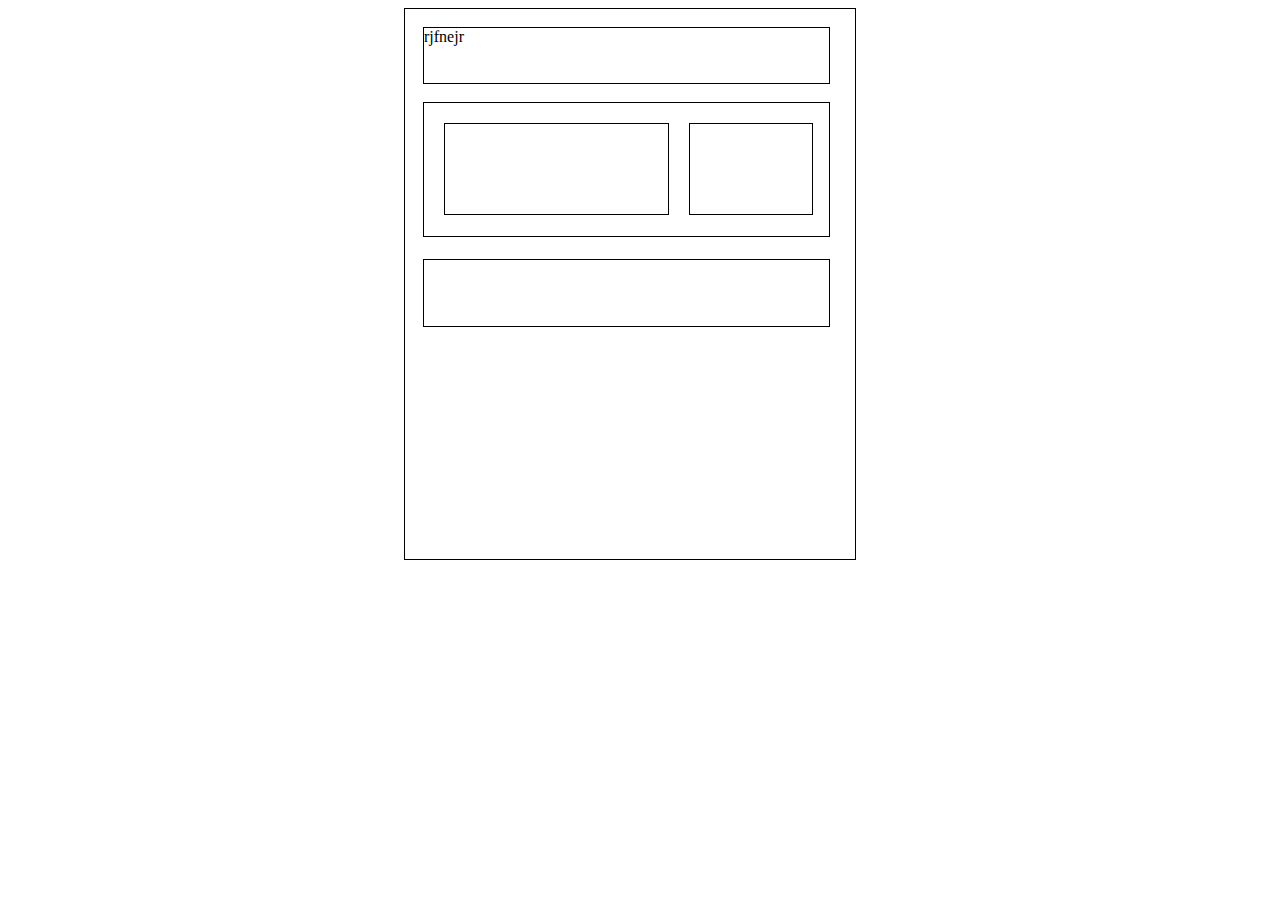
<file: 5.4/index.html>
<!DOCTYPE html>
<html lang="en">
<head>
<link rel="stylesheet" href="main.css">
	<meta charset="UTF-8">
	<title>	</title>
</head>
<body>
	<div class="container">
			<div class="header">
			rjfnejr
			</div>
			<div class="main">
					<div class="row-left">
						
					</div>
					<div class="row-right">
						
					</div>
					<div class="clearfix"></div>
			</div>
			<footer>
				
			</footer>
			
	</div>
</body>
</html>
</file>
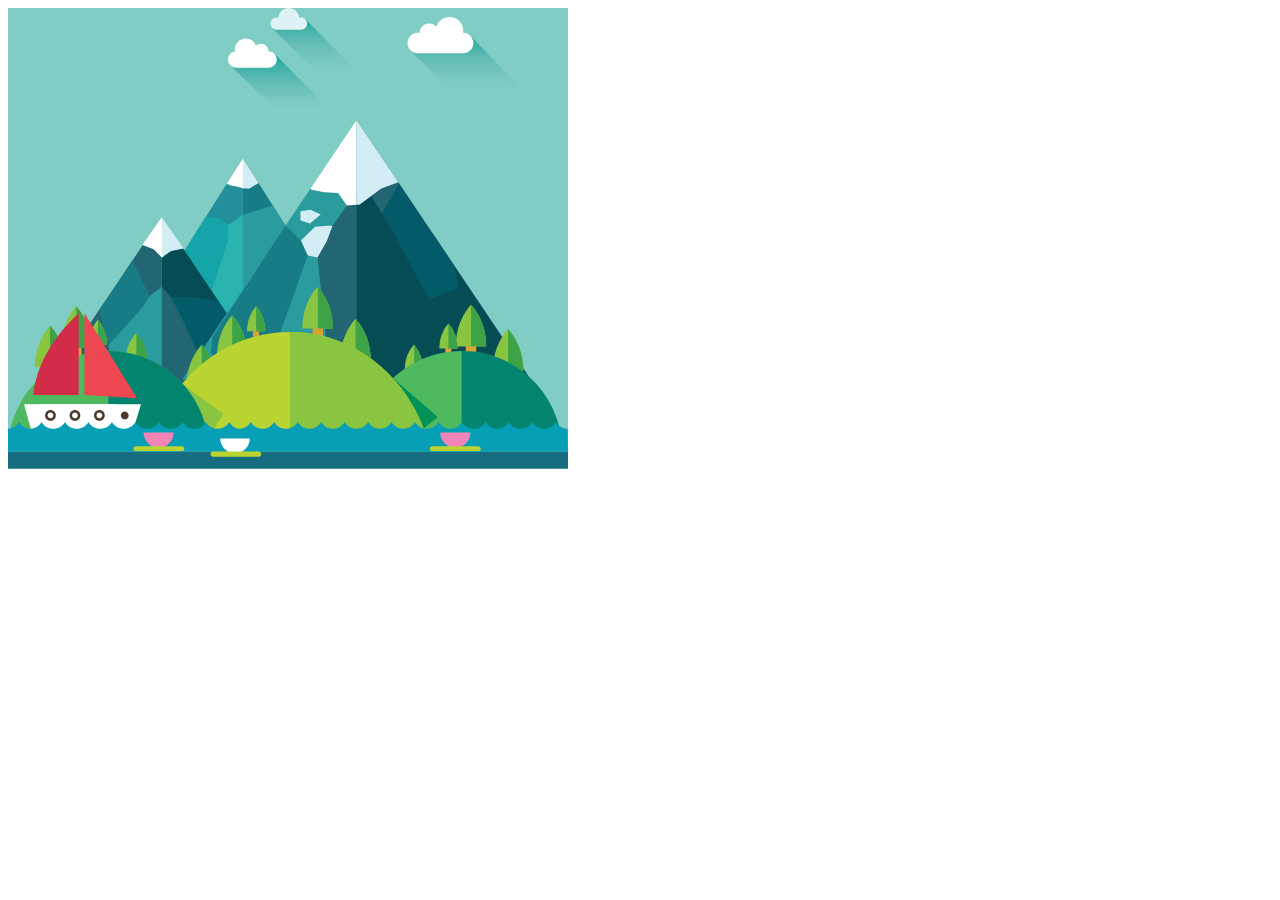
<file: 5.9/index.html>
<!DOCTYPE html>
<html lang="en">
<head>
	<link rel="stylesheet" href="main.css">
	<meta charset="UTF-8">
	<title>Homework 5.9</title>
</head>
<body>
	<div class="container">
		<img class="clouds" src="clouds.svg" alt="clouds">
			
		</div>
		<img class="world" src="world.svg" alt="world">
			
		</img>
		<img class="water" src="water.svg" alt="water">
			
		</img>
		<img class="ship" src="ship.svg" alt="ship">
			
		</img>
	</div>
</body>
</html>
</file>
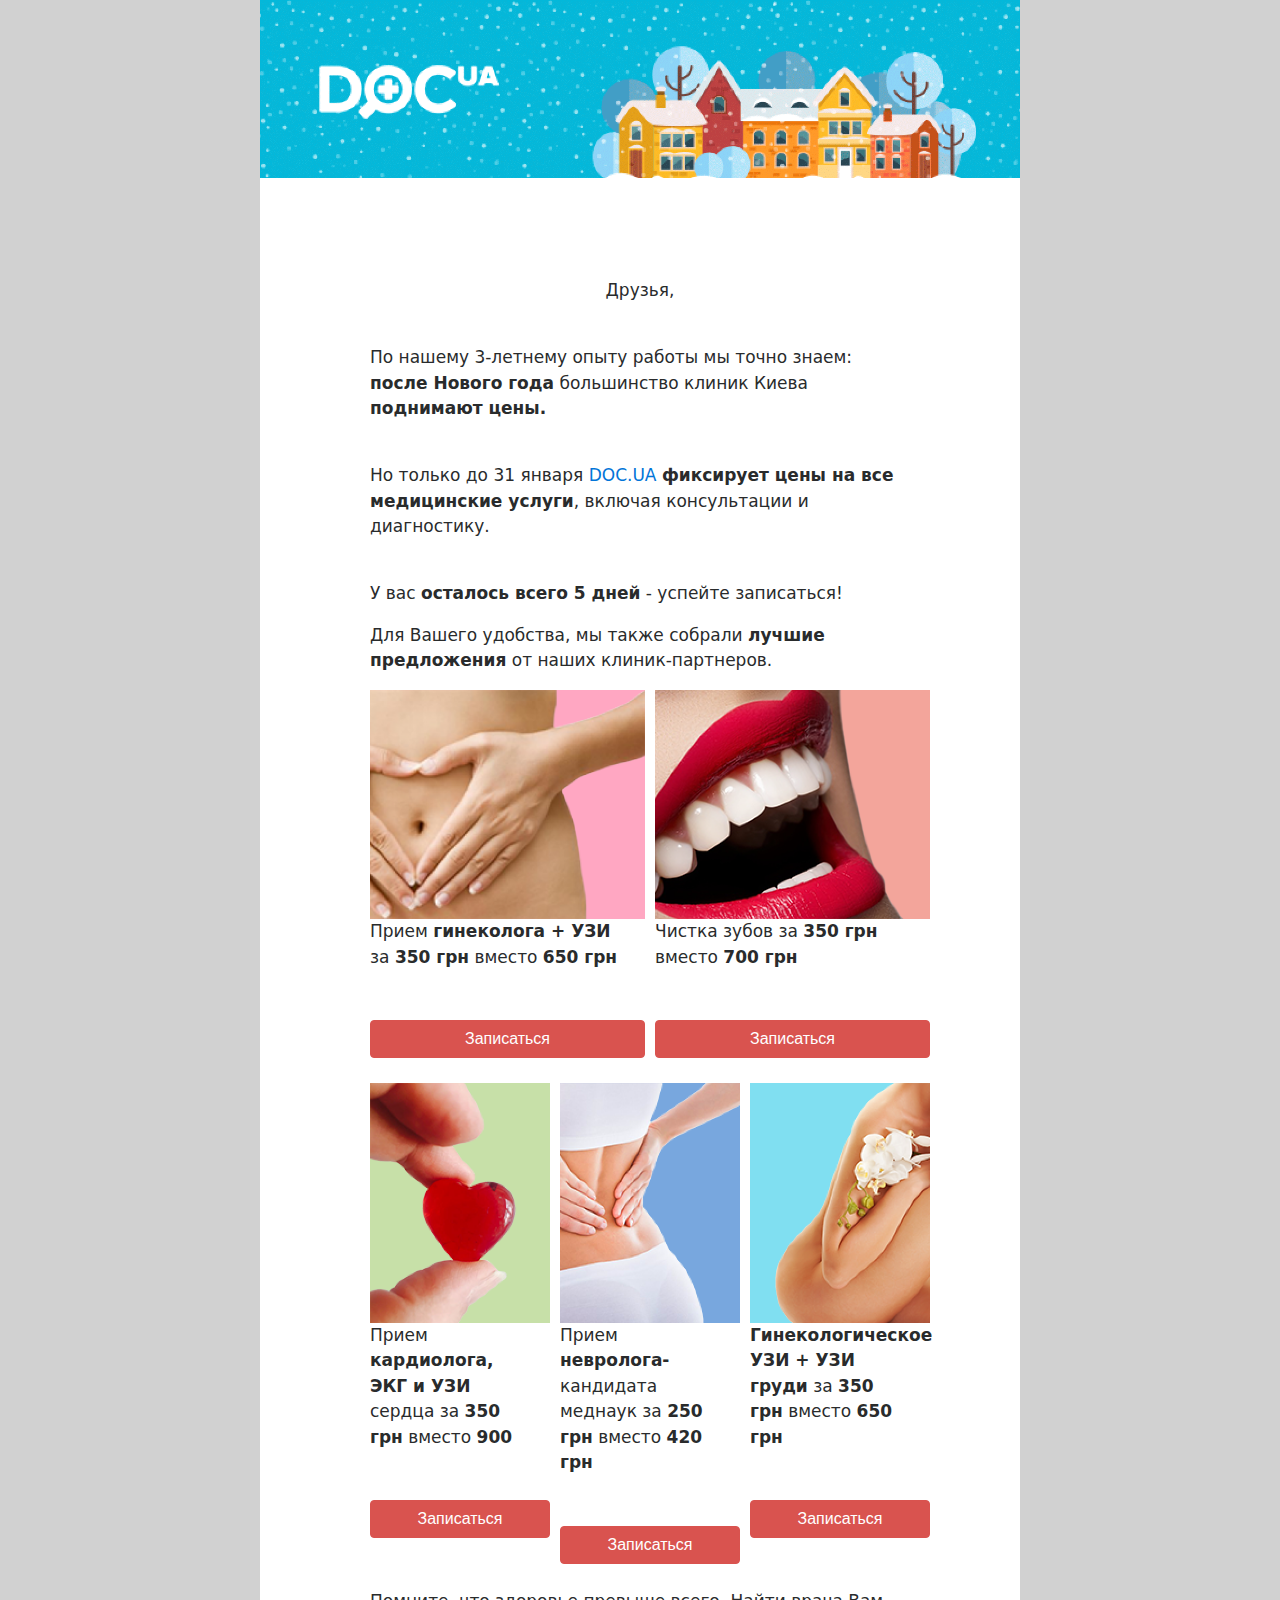
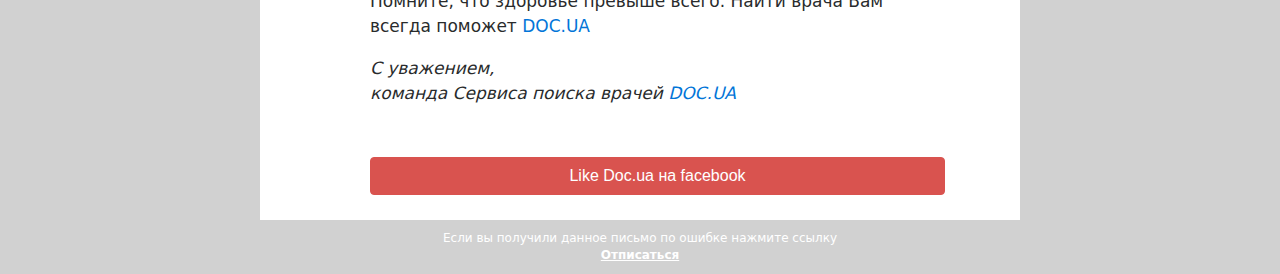
<file: doc/index.html>
<!DOCTYPE html>
<html lang="en">
<head>
	<link rel="stylesheet" href="bootstrap.css">
	<meta name="viewport" content="width=device-width, initial-scale=1, shrink-to-fit=no">
	<link rel="stylesheet" href="main.css">
	<meta charset="UTF-8">
	<title>DOCUA</title>
</head>
<body>	
			<div class="container">

		<!-- HEADER -->	

				<div class="row justify-content-md-center">
					<div class="col-2 grey"></div>
					<div class="col-8">
						<img class="header" src="header_bg.gif" alt="header">
						</div>
						<div class="col grey"></div>

		<!-- TEXT -->	

				</div>
				<div class="row">
					<div class="col-2 grey"></div>
					<div class="col"></div>
					<div class="col-6">
						<p class="center">
							Друзья,
						</p> <br>
				
				<p>По нашему 3-летнему опыту работы мы точно знаем: <span class="bold">после Нового года</span> большинство клиник Киева <span class="bold">поднимают цены.</span>
				</p><br>

				<p>Но только до 31 января <a href="http://doc.ua">DOC.UA</a> <span class="bold">фиксирует цены на все медицинские услуги</span>, включая консультации и диагностику. 
				</p><br>

				У вас <span class="bold">осталось всего 5 дней</span> - успейте записаться! <br>
				<p></p>

				Для Вашего удобства, мы также собрали <span class="bold">лучшие предложения</span> от наших клиник-партнеров. <br>
						</p>
					</div>
					<div class="col"></div>
					<div class="col-2 grey"></div>
				</div>

		<!-- FIRST ROW -->

				<div class="row">
					<div class="col-2 grey"></div>
					<div class="col"></div>
					<div class="col-3">
						<img class="img-col-2" src="i1.png" alt="i1">
					</div>
					<div class="col-3">
						<img class="img-col-2" src="i2.png" alt="i2">
					</div>
					<div class="col"></div>
					<div class="col-2 grey"></div>
				</div>

				<div class="row">
					<div class="col-2 grey"></div>
					<div class="col"></div>
					<div class="col-3">
						Прием <span class="bold">гинеколога + УЗИ</span> за <span class="bold">350 грн</span> вместо <span class="bold">650 грн</span>
						<button type="button" class="btn btn-danger btn-col-2">Записаться</button>
					</div>
					<div class="col-3">
						Чистка зубов за <span class="bold">350 грн</span> вместо <span class="bold">700 грн</span>
						<button type="button" class="btn btn-danger btn-col-2">Записаться</button>
					</div>
					<div class="col"></div>
					<div class="col-2 grey"></div>
				</div>

		<!-- SECOND RAW -->

				<div class="row">
					<div class="col-2 grey"></div>
					<div class="col"></div>
					<div class="col-2">
						<img class="img-col-3 img-col-3-1" src="i3.png" alt="">
						Прием <span class="bold">кардиолога, ЭКГ и УЗИ</span> сердца за <span class="bold">350 грн</span> вместо <span class="bold">900</span>
						<button type="button" class="btn btn-danger btn-col-3">Записаться</button>
					</div>
					<div class="col-2">
						<img class="img-col-3 img-col-3-2" src="i4.png" alt="">
						Прием <span class="bold">невролога-</span>кандидата меднаук за <span class="bold">250 грн</span> вместо <span class="bold">420 грн</span>
						<button type="button" class="btn btn-danger btn-col-3">Записаться</button>
					</div>
					<div class="col-2">
						<img class="img-col-3 img-col-3-3" src="i5.png" alt="">
						<span class="bold">Гинекологическое УЗИ + УЗИ груди</span> за <span class="bold">350 грн</span> вместо <span class="bold">650 грн</span>
						<button type="button" class="btn btn-danger btn-col-3">Записаться</button>
					</div>
					<div class="col"></div>
					<div class="col-2 grey"></div>
				</div>
				<div class="row">
					<div class="col-2 grey"></div>
					<div class="col"></div>
					<div class="col-6">
						Помните, что здоровье превыше всего. Найти врача Вам всегда поможет <a href="http://DOC.UA">DOC.UA</a><br>
						<p></p>
						<span class="italic">
						С уважением,<br>
						команда Сервиса поиска врачей <a href="http://DOC.UA">DOC.UA</a></span>
						<button type="button" class="btn btn-danger btn-fb">Like Doc.ua на facebook</button>
					</div>
						<div class="col"></div>
						<div class="col-2 grey"></div>
				</div>

		<!-- FOOTER -->

				<div class="row">
					<div class="col-12 grey footer">
						Если вы получили данное письмо по ошибке 
						нажмите ссылку<br> 
						<span class="underline">Отписаться</span>
					</div>

				</div>
			</div>	
</body>
</html>
</file>
<file: 5.4/main.css>
body {
	width: 450px;
	height: 550px;
}
.container {
	margin-left: 88%;
	height: 100%;
	width: 100%;
	border-style: solid;
	border-color: black;
	border-width: 1px;
}
.header {
	margin-top: 4%;
	margin-left: 4%;
	height: 10%;
	width: 90%;
	border-style: solid;
	border-color: black;
	border-width: 1px;
}
.main {
	margin-top: 4%;
	margin-left: 4%;
	width: 90%;
	border-style: solid;
	border-color: black;
	border-width: 1px;
}
.row-left {
	margin: 5% 5% 5% 5%;
	float: left;
	width: 55%;
	min-height: 90px;
	border-style: solid;
	border-color: black;
	border-width: 1px;
}
.row-right {
	margin-top: 5%;
	float: left;
	width: 30%;
	min-height: 90px;
	border-style: solid;
	border-color: black;
	border-width: 1px;
}
.clearfix {
	clear: both;
}
footer {
	margin: 5% 2% 2% 4%;
	width: 90%;
	height: 12%;
	border-style: solid;
	border-color: black;
	border-width: 1px;
}
</file>
<file: 5.9/main.css>
.container {
	position: relative;
	width: 560px;
	height: 450px;
	background: rgb(128, 205, 198);
}
.clouds {
	width: 294px;
	position: absolute;
	left: 220px;
}
.world {
	width: 550px;
	position: absolute;
	left: 10px;
	top: 120px;
}
.water {
	width: 560px;
	position: absolute;
	top: 422px;
	z-index: 9;
}
.ship {
	width: 117px;
	position: absolute;
	top: 313px;
	left: 24px;
	z-index: 8;
}
</file>
<file: doc/main.css>
body {
	background: rgb(209, 209, 209);
	font-size: 17px;
}
.container {
	background: rgb(255, 255, 255);
}
.header {
	width: 760px;
	margin-left: -15px;
	margin-bottom: 100px;
}

.img-col-2 {
	width: 275px;
}
.img-col-3 {
	width: 180px;
}
.btn-col-2 {
	margin-top: 50px;
	margin-bottom: 25px;
	width: 275px;
}
.btn-col-3 {
	width: 180px;
	margin-top: 50px;
	margin-bottom: 25px;
}

.btn-fb {
	margin-top: 50px;
	margin-bottom: 25px;
	width: 575px;
}

.grey {
	background: rgb(209, 209, 209);
}
.footer {
	padding: 10px;
	text-align: center;
	color: white;
	font-size: 12px;
	line-height: 17px;
}
.underline {
	text-decoration: underline;
	font-weight: bold;
}
.bold {
	font-weight: bold;
}
.italic {
	font-style: italic;
}
.center {
	text-align: center;
}
</file>
